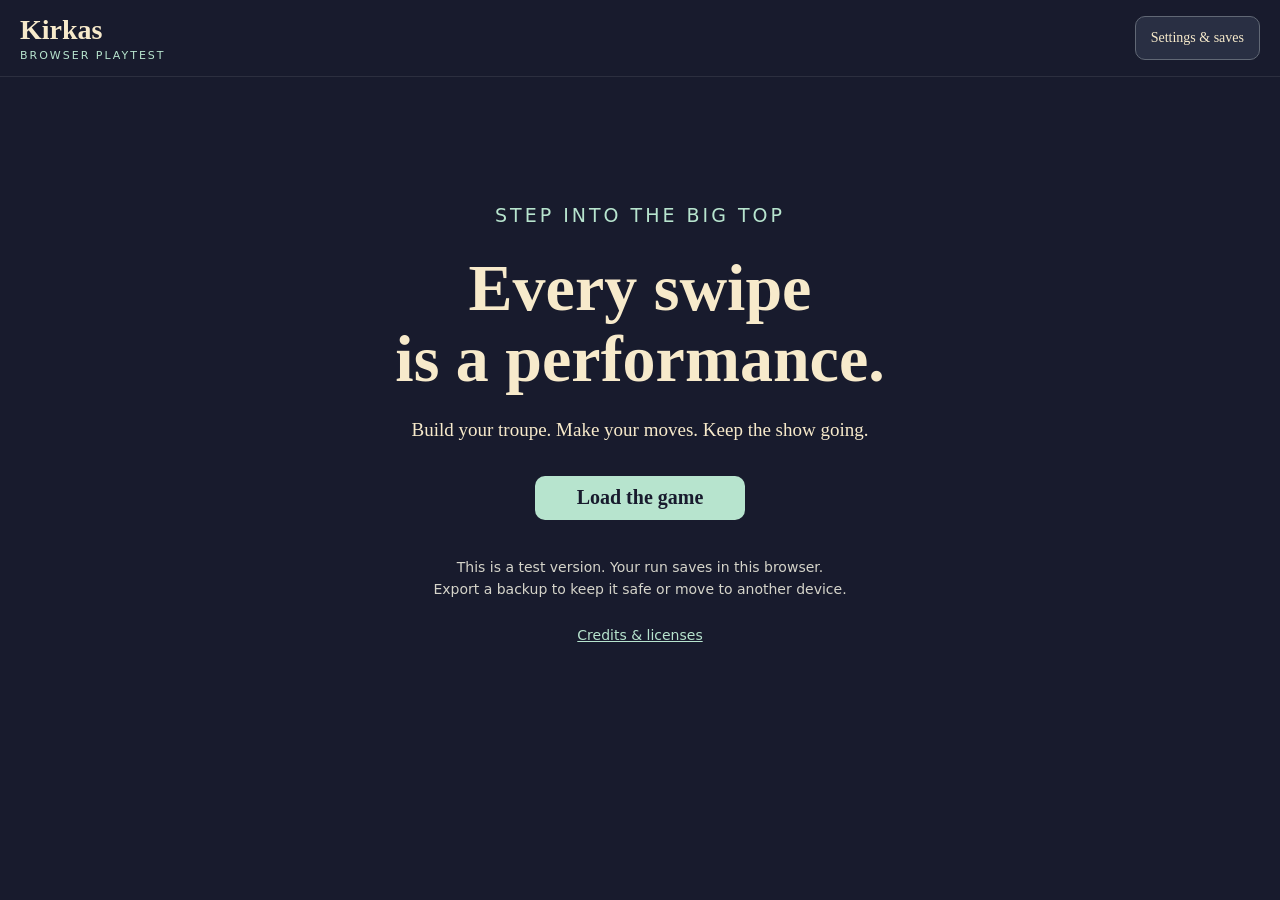
<file: index.html>
<!doctype html>
<html lang="en">
<head>
  <meta charset="utf-8">
  <meta name="viewport" content="width=device-width, initial-scale=1, viewport-fit=cover">
  <meta name="theme-color" content="#181b2d">
  <meta name="description" content="Play Kirkas, a carnival puzzle game. A browser test version with touch controls and local saves.">
  <title>Kirkas · Browser playtest</title>
  <link rel="stylesheet" href="./style.css">
  <script type="module" src="./shell.js"></script>
</head>
<body>
  <header class="masthead">
    <a class="wordmark" href="./" aria-label="Kirkas home">Kirkas <span>browser playtest</span></a>
    <button id="menu-open" class="secondary" aria-haspopup="dialog">Settings &amp; saves</button>
  </header>
  <main>
    <section id="welcome" class="welcome" aria-labelledby="welcome-title">
      <p class="eyebrow">Step into the big top</p>
      <h1 id="welcome-title">Every swipe<br>is a performance.</h1>
      <p>Build your troupe. Make your moves. Keep the show going.</p>
      <button id="start" class="primary">Load the game</button>
      <div id="loading" hidden role="status">
        <p id="load-message">Loading the game…</p>
        <progress id="load-progress" aria-label="Game download"></progress>
      </div>
      <p id="load-error" class="error" role="alert" hidden></p>
      <p class="small">This is a test version. Your run saves in this browser.<br>Export a backup to keep it safe or move to another device.</p>
      <p class="small"><a href="./licenses/index.html" target="_blank" rel="noopener">Credits &amp; licenses</a></p>
    </section>
    <section id="play-area" hidden aria-label="Game">
      <p id="layout-note" class="layout-note" hidden>Wide screen: swipe this area sideways to reach the rest of the game.</p>
      <div id="stage-scroll" tabindex="0" aria-label="Game viewport; scroll to reach all controls">
        <div id="canvas-host"><canvas id="kirkas-canvas" tabindex="0" aria-label="Kirkas game board. Use the direction buttons below, or swipe the board. Game menus are drawn inside this canvas."></canvas></div>
      </div>
      <p id="save-status" class="save-status" role="status" aria-live="polite"></p>
      <nav id="controls" class="controls" aria-label="Game controls">
        <div class="direction-pad" role="group" aria-label="Swipe direction">
          <button data-code="ArrowUp" data-key="ArrowUp" class="up" aria-label="Swipe up">↑</button>
          <button data-code="ArrowLeft" data-key="ArrowLeft" class="left" aria-label="Swipe left">←</button>
          <button data-code="ArrowDown" data-key="ArrowDown" class="down" aria-label="Swipe down">↓</button>
          <button data-code="ArrowRight" data-key="ArrowRight" class="right" aria-label="Swipe right">→</button>
        </div>
        <div class="action-pad">
          <button data-code="KeyZ" data-key="z">Undo</button>
          <button data-code="KeyX" data-key="x">Trapdoor</button>
          <button data-code="Escape" data-key="Escape">Back / Cancel</button>
          <button data-code="KeyH" data-key="h">Help</button>
        </div>
      </nav>
    </section>
  </main>
  <dialog id="settings" aria-labelledby="settings-title">
    <div class="dialog-heading"><h2 id="settings-title">Make yourself at home</h2><button id="menu-close" aria-label="Close settings">✕</button></div>
    <p class="small">Swipe the board or use the arrows. Tap a Performer for details; drag it to change its order. Some menus use a wide view: scroll sideways to reach every choice.</p>
    <div class="settings-grid">
      <button id="audio" disabled>Enable sound</button>
      <button id="motion" disabled aria-pressed="false">Reduce motion</button>
      <button id="wide" disabled aria-pressed="false">Wide view</button>
    </div>
    <h3>Your run, your browser</h3>
    <p class="small">Saving is automatic. Browser cleanup or private browsing can remove it. A downloaded backup can be imported on another device.</p>
    <div class="settings-grid"><button id="export" disabled>Export backup</button><button id="import" disabled>Import backup</button></div>
    <input id="import-file" type="file" accept=".json,application/json" hidden>
    <div id="import-confirm" hidden>
      <p>Replace this browser’s current run with <strong id="import-name"></strong>? Your current save will be kept as a local backup.</p>
      <div class="settings-grid"><button id="import-commit" class="primary">Replace &amp; reload</button><button id="import-cancel">Keep current run</button></div>
    </div>
    <p id="settings-status" role="status" aria-live="polite"></p>
    <p class="small">Canvas menus require vision and touch or a pointer. These browser controls support keyboard navigation and screen readers; the game itself is not yet fully screen-reader accessible.</p>
    <p class="small"><a href="./licenses/index.html" target="_blank" rel="noopener">Credits &amp; licenses</a> · <a href="./THIRD-PARTY-NOTICES.txt" target="_blank" rel="noopener">Plain text notices</a></p>
  </dialog>
  <noscript><p class="error">JavaScript is required to play Kirkas.</p></noscript>
</body>
</html>
</file>
<file: style.css>
:root{color-scheme:dark;--navy:#181b2d;--cream:#f7eacb;--mint:#b7e4ce;--coral:#efa28e;--edge:#616875;font-family:Georgia,'Times New Roman',serif;background:var(--navy);color:var(--cream)}a{color:var(--mint)}
*{box-sizing:border-box}body{margin:0;padding:env(safe-area-inset-top) env(safe-area-inset-right) 0 env(safe-area-inset-left);min-width:280px}button,a,input{font:inherit}button{min-height:44px;padding:10px 15px;border:1px solid var(--edge);border-radius:10px;background:#292f43;color:var(--cream);cursor:pointer;touch-action:manipulation}button:hover{background:#3a4158}button:focus-visible,a:focus-visible,#stage-scroll:focus-visible,canvas:focus-visible{outline:3px solid var(--coral);outline-offset:3px}button:disabled{opacity:.45;cursor:wait}button[aria-pressed=true]{background:var(--mint);color:var(--navy)}.primary{background:var(--mint);color:var(--navy);border:0;font-weight:bold}.primary:hover{background:#d0f1df}.secondary{font-size:14px}.masthead{display:flex;align-items:center;justify-content:space-between;gap:12px;padding:14px 20px;border-bottom:1px solid #ffffff16}.wordmark{color:var(--cream);text-decoration:none;font-size:28px;font-weight:bold}.wordmark span{display:block;font:11px system-ui,sans-serif;letter-spacing:2px;text-transform:uppercase;color:var(--mint);margin-top:3px}.welcome{max-width:620px;margin:9vh auto;padding:24px;text-align:center}.eyebrow{font:12px system-ui,sans-serif;letter-spacing:3px;text-transform:uppercase;color:var(--mint)}h1{font-size:clamp(38px,7vw,66px);line-height:1.08;margin:22px 0;color:var(--cream)}.welcome>p:not(.small){font-size:19px;line-height:1.5}.welcome>.primary{min-width:210px;font-size:20px;margin:12px}.small{font:14px/1.6 system-ui,sans-serif;color:#d5d4ca}.welcome .small{margin-top:24px}progress{accent-color:var(--mint);width:min(320px,90%);height:12px}.error{color:#ffd1c6;font:15px/1.5 system-ui,sans-serif}.layout-note{margin:0;padding:9px 15px;background:#30394b;color:var(--mint);font:13px/1.4 system-ui,sans-serif}#stage-scroll{overflow:auto;overscroll-behavior-x:contain;max-width:100%;scrollbar-color:var(--mint) var(--navy)}#canvas-host{position:relative;width:100%;height:820px;margin:auto}canvas{display:block;width:100%;height:100%;outline:none;touch-action:pan-x pan-y pinch-zoom}.save-status{font:12px/1.4 system-ui,sans-serif;margin:0;padding:6px 15px;min-height:29px;color:var(--mint)}.save-status.warning,.save-status.error{background:#502f2d;color:#ffe1cb}.controls{display:flex;justify-content:center;align-items:center;gap:18px;padding:9px 14px calc(9px + env(safe-area-inset-bottom));position:sticky;bottom:0;z-index:3;border-top:1px solid var(--edge);background:#181b2df5;box-shadow:0 -6px 16px #0004}.direction-pad{display:grid;grid-template-columns:48px 48px 48px;grid-template-rows:44px 44px;gap:4px;flex-shrink:0}.direction-pad button{padding:0;font:27px system-ui,sans-serif}.up{grid-area:1/2}.left{grid-area:2/1}.down{grid-area:2/2}.right{grid-area:2/3}.action-pad{display:grid;grid-template-columns:repeat(4,auto);gap:6px}.action-pad button{font:14px system-ui,sans-serif}dialog{width:min(540px,calc(100% - 24px));max-height:calc(100dvh - 30px - env(safe-area-inset-top) - env(safe-area-inset-bottom));overflow:auto;border:1px solid var(--edge);border-radius:16px;padding:22px;background:var(--navy);color:var(--cream)}dialog::backdrop{background:#090c1bd9}.dialog-heading{display:flex;align-items:center;gap:12px;justify-content:space-between}h2{font-size:26px;margin:0}h3{margin-top:28px;font-size:20px}.settings-grid{display:flex;flex-wrap:wrap;gap:8px}.settings-grid button{flex:1;min-width:125px;font:14px system-ui,sans-serif}#settings-status{font:14px/1.5 system-ui,sans-serif;color:var(--mint);min-height:20px}#settings-status.error{color:#ffd1c6}#import-confirm{padding:12px;border:1px solid var(--coral);border-radius:8px;margin-top:12px}#import-confirm p{font:14px/1.5 system-ui,sans-serif}#import-name{overflow-wrap:anywhere}[hidden]{display:none!important}@media(max-width:699px){.masthead{padding:10px 12px}.wordmark{font-size:24px}.wordmark span{font-size:9px;letter-spacing:1.3px}.masthead button{padding:8px 11px}.welcome{margin:5vh auto}.controls{justify-content:space-between;gap:9px;padding-left:9px;padding-right:9px}.action-pad{grid-template-columns:repeat(2,1fr);flex:1}.action-pad button{font-size:12px;padding:7px 8px}.direction-pad{grid-template-columns:44px 44px 44px}.save-status{font-size:11px}}@media(max-height:500px) and (min-width:700px){.masthead{padding:6px 15px}.controls{gap:10px;padding-top:5px;padding-bottom:calc(5px + env(safe-area-inset-bottom))}.direction-pad{grid-template-columns:44px 44px 44px;grid-template-rows:36px 36px}.direction-pad button{min-height:36px}.wordmark span{display:none}}@media(prefers-reduced-motion:reduce){*{scroll-behavior:auto!important}}
</file>
